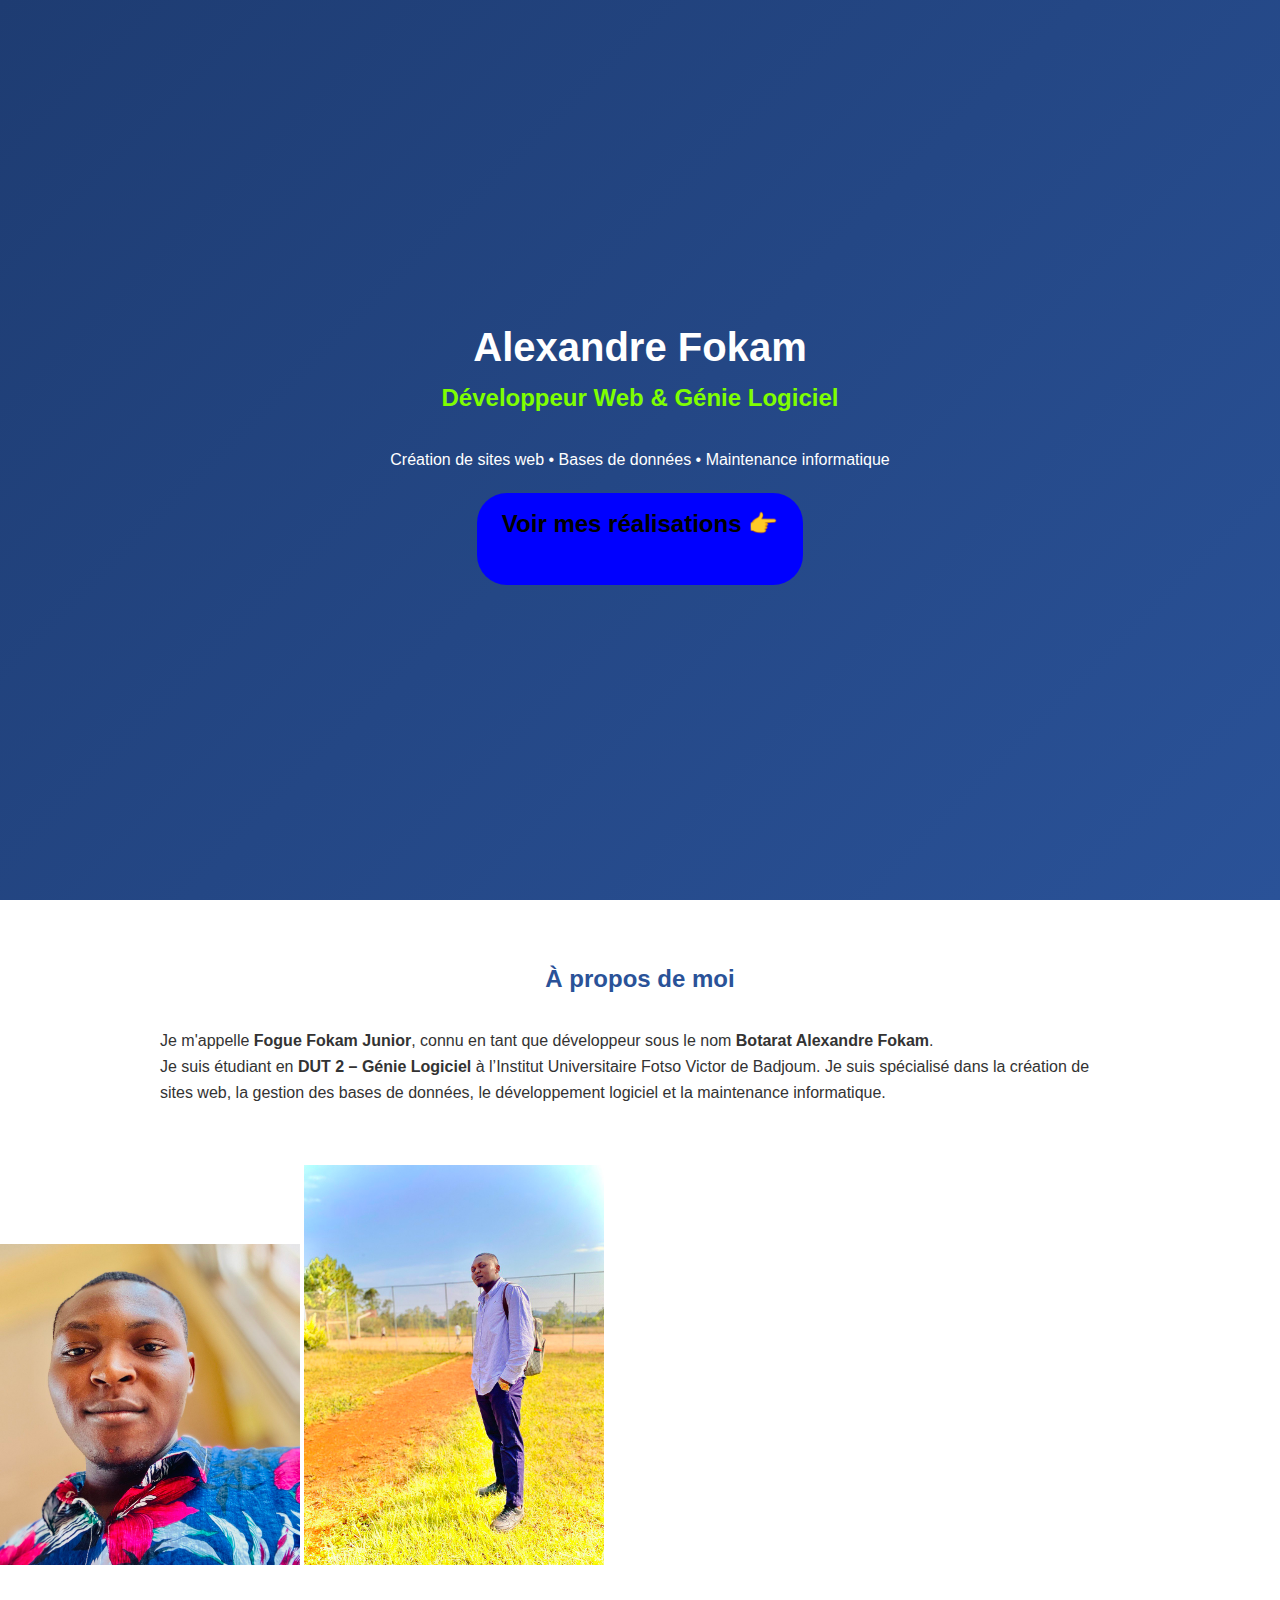
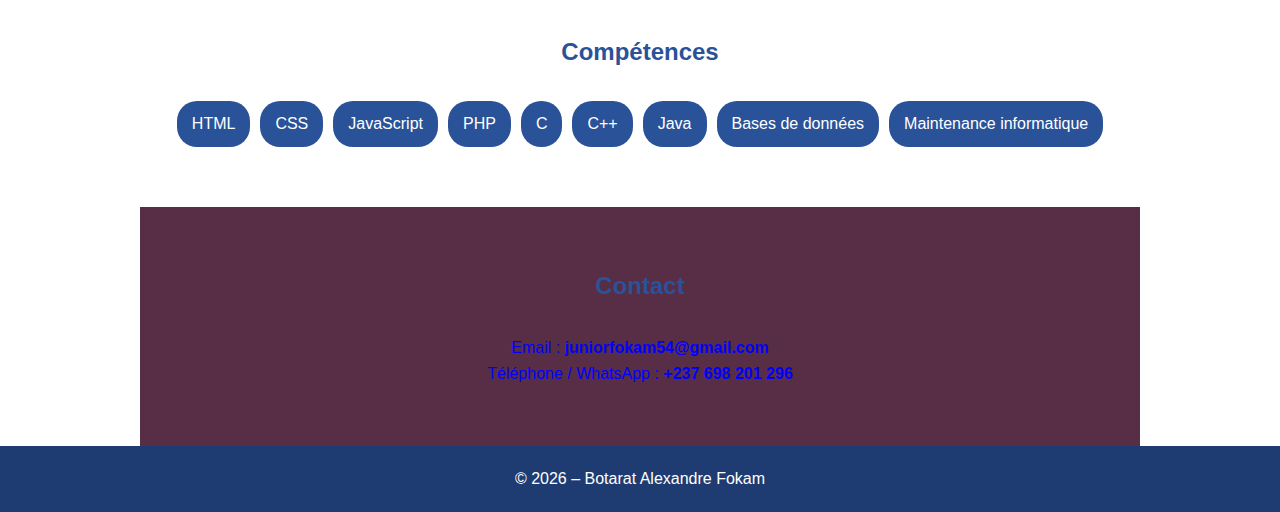
<file: index.html>
<!DOCTYPE html>
<html lang="fr">
<head>
    <meta charset="UTF-8">
    <meta name="viewport" content="width=device-width, initial-scale=1.0">
    <title>Botarat Alexandre Fokam | Portfolio</title>
    <link rel="stylesheet" href="style.css">
</head>
<body>

    <!-- HERO -->
    <header class="hero">
        <div class="hero-content">
            <h1> Alexandre Fokam</h1>
            <h2><strong style="color: chartreuse;">Développeur Web & Génie Logiciel</strong></h2>
            <p>
                Création de sites web • Bases de données • Maintenance informatique
            </p>

            <!-- BOUTON VERS PROJECTS.HTML -->
            <a href="projets.html" class="btn primary">
                
                 <h2><strong style="color: black;">Voir mes réalisations 👉 </strong></h2>
            </a>
        </div>
    </header>

    <!-- A PROPOS -->
    <section class="about">
        <h2>À propos de moi</h2>
        <p>
            Je m'appelle <strong>Fogue Fokam Junior</strong>, connu en tant que développeur
            sous le nom <strong>Botarat Alexandre Fokam</strong>.
        </p>
        <p>
            Je suis étudiant en <strong>DUT 2 – Génie Logiciel</strong> à
            l’Institut Universitaire Fotso Victor de Badjoum.
            Je suis spécialisé dans la création de sites web,
            la gestion des bases de données, le développement logiciel
            et la maintenance informatique.
        </p>
    </section>
  <div class="tof">
            <img src="assets/images/tof1.jpg" alt="Vue 1 du projet" width="300">
            <img src="assets/images/tof4.jpg" alt="Vue 1 du projet" width="300">
        </div>
    <!-- COMPETENCES -->
    <section class="skills">
        <h2>Compétences</h2>
        <div class="skills-list">
            <span>HTML</span>
            <span>CSS</span>
            <span>JavaScript</span>
            <span>PHP</span>
            <span>C</span>
            <span>C++</span>
            <span>Java</span>
            <span>Bases de données</span>
            <span>Maintenance informatique</span>
        </div>
    </section>

    <!-- CONTACT -->
    <section class="Botarat">
        <h2>Contact</h2>
        <p>Email : <strong>juniorfokam54@gmail.com</strong></p>
        <p>Téléphone / WhatsApp : <strong>+237 698 201 296</strong></p>
    </section>

    <footer>
        <p>© 2026 – Botarat Alexandre Fokam</p>
    </footer>

</body>
</html>
</file>
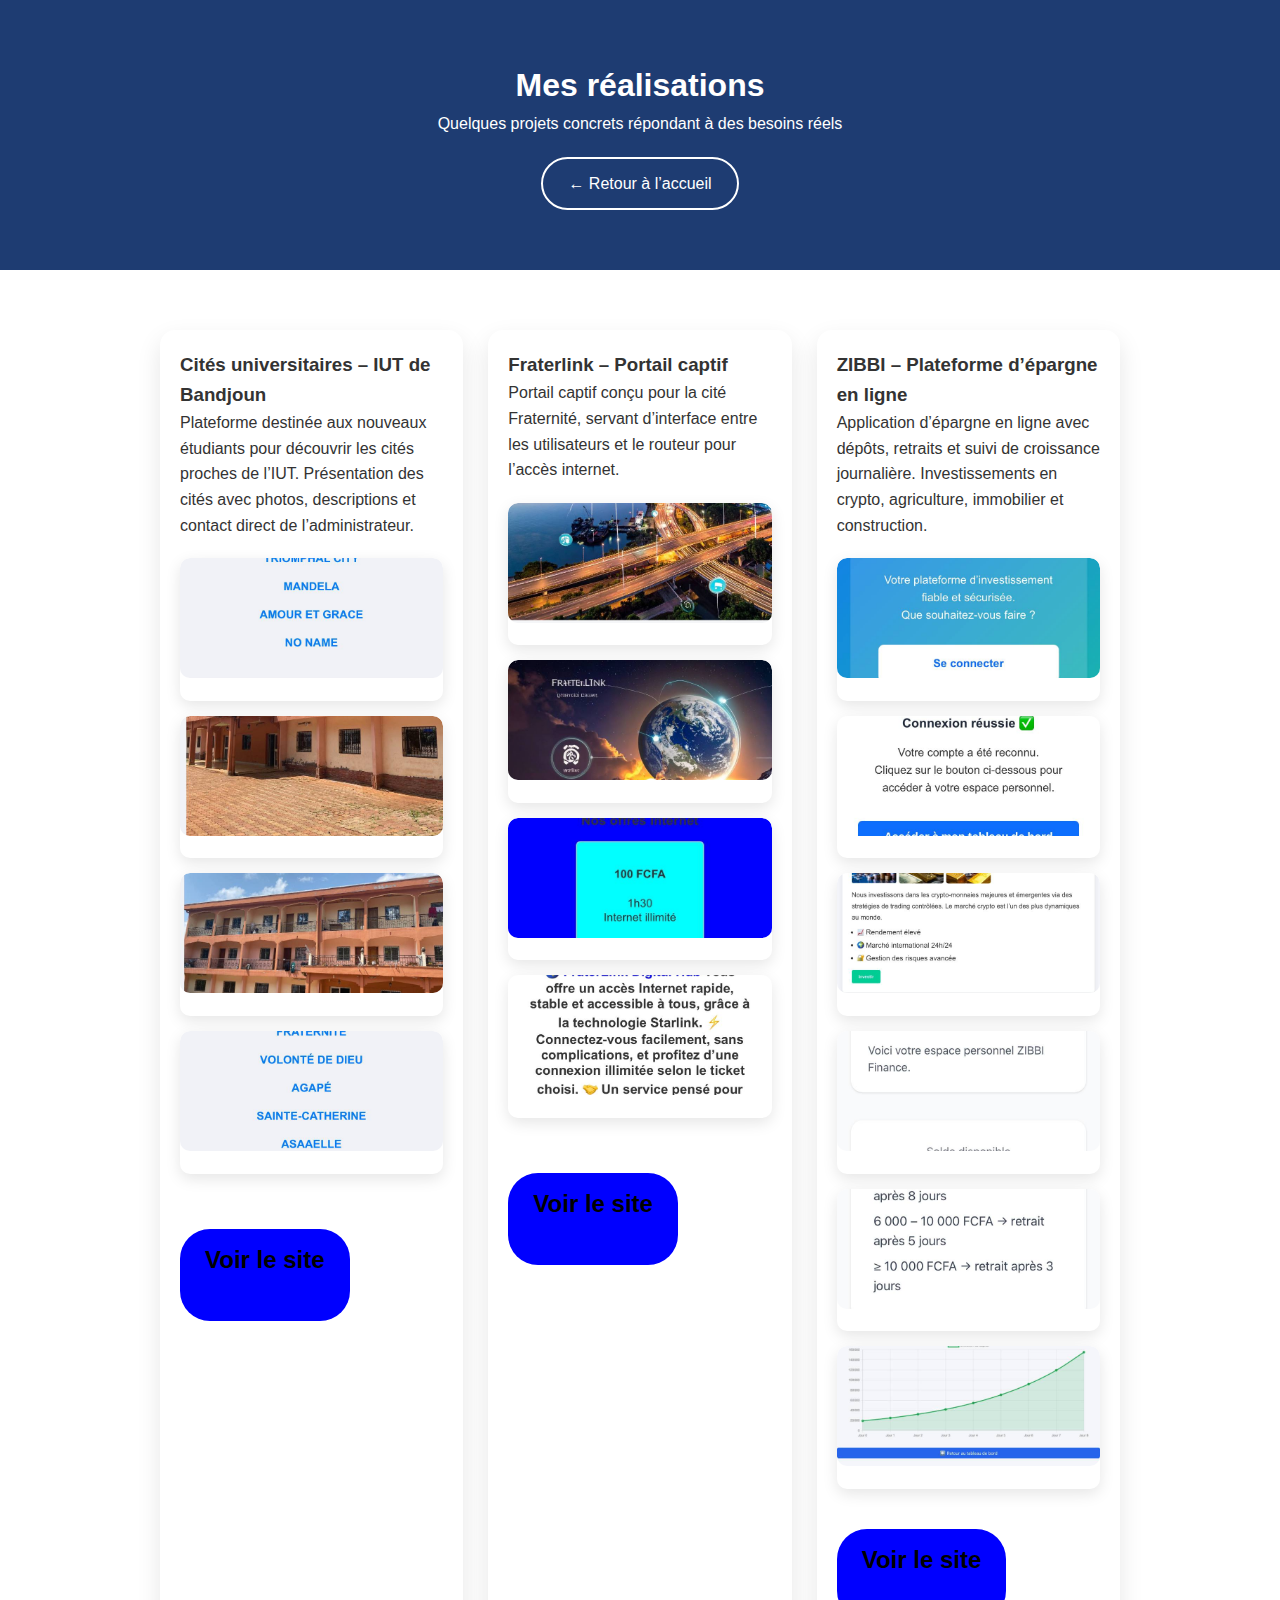
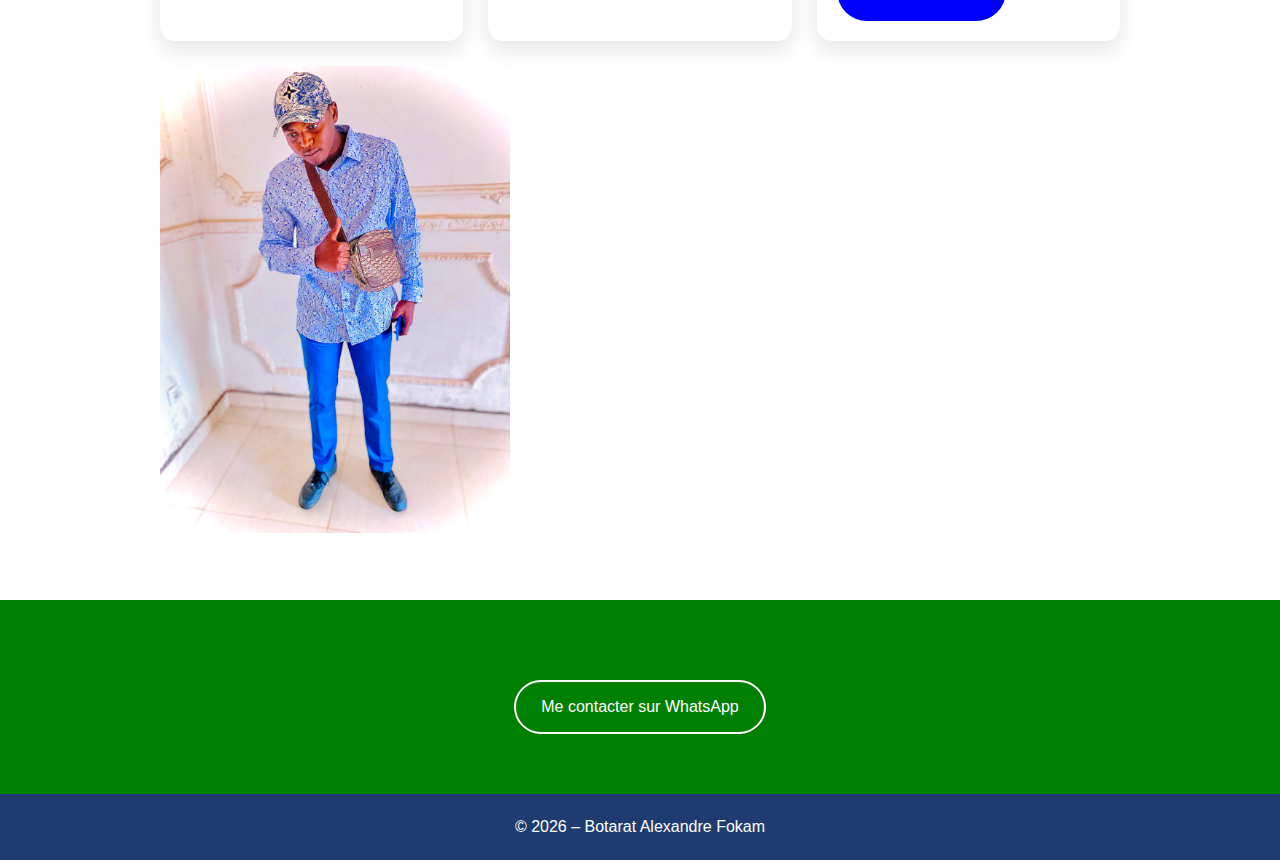
<file: projets.html>
<!DOCTYPE html>
<html lang="fr">
<head>
    <meta charset="UTF-8">
    <meta name="viewport" content="width=device-width, initial-scale=1.0">
    <title>Mes réalisations | Botarat Alexandre Fokam</title>
    <link rel="stylesheet" href="style.css">
</head>
<body>

    <header class="projects-hero">
        <h1>Mes réalisations</h1>
        <p>Quelques projets concrets répondant à des besoins réels</p>
        <a href="index.html" class="btn secondary">← Retour à l’accueil</a>
    </header>

    <section class="projects">
        <div class="projects-container">

            <!-- PROJET 1 -->
            <div class="project-card">
                
                <h3>Cités universitaires – IUT de Bandjoun</h3>
                <p>
                    Plateforme destinée aux nouveaux étudiants pour découvrir
                    les cités proches de l’IUT.  
                    Présentation des cités avec photos, descriptions et
                    contact direct de l’administrateur.
                </p>
                 <!-- GALERIE PHOTOS -->
    <div class="project-gallery">

        <div class="gallery-item">
            <img src="assets/images/tof6.jpg" alt="Vue 1 du projet">
        </div>

        <div class="gallery-item">
            <img src="assets/images/tof7.jpg" alt="Vue 2 du projet">
        </div>

        <div class="gallery-item">
            <img src="assets/images/tof8.jpg" alt="Vue 3 du projet">
        </div>

        <div class="gallery-item">
            <img src="assets/images/tof9.jpg" alt="Vue 4 du projet">
        </div>

        <div class="gallery-item">
            
        </div>

    </div>
                <a href="https://playful-otter-45130d.netlify.app" target="_blank" class="btn primary">
                     <h2><strong style="color: black;">Voir le site </strong></h2>
                </a>
            </div>

            <!-- PROJET 2 -->
            <div class="project-card">
                
                <h3>Fraterlink – Portail captif</h3>
                <p>
                    Portail captif conçu pour la cité Fraternité,
                    servant d’interface entre les utilisateurs
                    et le routeur pour l’accès internet.
                </p>
                 <!-- GALERIE PHOTOS -->
    <div class="project-gallery">

        <div class="gallery-item">
            <img src="assets/images/tof10.jpg" alt="Vue 1 du projet">
        </div>

        <div class="gallery-item">
            <img src="assets/images/tof11.jpg" alt="Vue 2 du projet">
        </div>

        <div class="gallery-item">
            <img src="assets/images/tof13.jpg" alt="Vue 3 du projet">
        </div>

        <div class="gallery-item">
            <img src="assets/images/tof14.jpg" alt="Vue 4 du projet">
        </div>

        <div class="gallery-item">
            
        </div>

    </div>
                <a href="https://6942df19bde5e3aab5376995--dynamic-meerkat-9d7280.netlify.app/" target="_blank" class="btn primary">
                     <h2><strong style="color: black;">Voir le site </strong></h2>
                </a>
            </div>

            <!-- PROJET 3 -->
            <div class="project-card">
                
                <h3>ZIBBI – Plateforme d’épargne en ligne</h3>
                <p>
                    Application d’épargne en ligne avec dépôts,
                    retraits et suivi de croissance journalière.
                    Investissements en crypto, agriculture,
                    immobilier et construction.
                </p>
                 <!-- GALERIE PHOTOS -->
    <div class="project-gallery">

        <div class="gallery-item">
            <img src="assets/images/tof15.jpg" alt="Vue 1 du projet">
        </div>

        <div class="gallery-item">
            <img src="assets/images/tof16.jpg" alt="Vue 2 du projet">
        </div>

        <div class="gallery-item">
            <img src="assets/images/tof17.jpg" alt="Vue 3 du projet">
        </div>

        <div class="gallery-item">
            <img src="assets/images/tof18.jpg" alt="Vue 4 du projet">
        </div>

        <div class="gallery-item">
            <img src="assets/images/tof19.jpg" alt="Vue 5 du projet">
        </div>

        <div class="gallery-item">
            <img src="assets/images/tof20.jpg" alt="Vue 5 du projet">
        </div>

    </div>
                <a href="https://zibbi.wuaze.com/ZIBBI/" target="_blank" class="btn primary">
                    <h2><strong style="color: black;">Voir le site </strong></h2>
                </a>
            </div>

  <div >
            <img src="assets/images/tof2.jpg" alt="Vue 1 du projet" width="350">
        </div>

        </div>
    </section>
    <div class="botar">
     <a href="https://wa.me/237698201296"  
       target="_blank" class="btn secondary">
        Me contacter sur WhatsApp
    </a>
    </div>
    <footer>
        <p>© 2026 – Botarat Alexandre Fokam</p>
    </footer>

</body>
</html>
</file>
<file: style.css>
* {
    margin: 0;
    padding: 0;
    box-sizing: border-box;
    font-family: Arial, Helvetica, sans-serif;
}

body {
    line-height: 1.6;
    color: #333;
}

/* HERO INDEX */
.hero {
    min-height: 100vh;
    background: linear-gradient(135deg, #1e3c72, #2a5298);
    color: white;
    display: flex;
    justify-content: center;
    align-items: center;
    text-align: center;
    padding: 20px;
}

.hero h1 {
    font-size: 2.5rem;
}

/* BOUTONS */
.btn {
    display: inline-block;
    margin-top: 20px;
    padding: 12px 25px;
    border-radius: 30px;
    text-decoration: none;
    transition: 0.3s;
}

.primary {
    background: blue;
    color: #2a5298;
}

.secondary {
    border: 2px solid white;
    color: white;
}

.btn:hover {
    transform: scale(1.05);
}

/* SECTIONS */
section {
    padding: 60px 20px;
    max-width: 1000px;
    margin: auto;
}

h2 {
    text-align: center;
    margin-bottom: 30px;
    color: #2a5298;
}

/* SKILLS */
.skills-list {
    display: flex;
    flex-wrap: wrap;
    justify-content: center;
    gap: 10px;
}

.skills-list span {
    background: #2a5298;
    color: white;
    padding: 10px 15px;
    border-radius: 20px;
}

/* PROJECTS PAGE */
.projects-hero {
    background: #1e3c72;
    color: white;
    text-align: center;
    padding: 60px 20px;
}

.projects-container {
    display: grid;
    grid-template-columns: repeat(auto-fit, minmax(280px, 1fr));
    gap: 25px;
}

.project-card {
    background: white;
    padding: 20px;
    border-radius: 15px;
    box-shadow: 0 10px 25px rgba(0,0,0,0.1);
}

.project-card img {
    width: 100%;
    height: 180px;
    object-fit: cover;
    border-radius: 10px;
    margin-bottom: 15px;
}

/* FOOTER */
footer {
    text-align: center;
    padding: 20px;
    background: #1e3c72;
    color: white;
}

/* RESPONSIVE */
@media (max-width: 768px) {
    .hero h1 {
        font-size: 2rem;
    }
}

/* GALERIE DES PROJETS */
.project-gallery {
    display: grid;
    grid-template-columns: repeat(auto-fit, minmax(150px, 1fr));
    gap: 15px;
    margin: 20px 0;
}




.gallery-item {
    border-radius: 10px;
    overflow: hidden;
    box-shadow: 0 5px 15px rgba(0,0,0,0.1);
}

.gallery-item img {
    width: 100%;
    height: 120px;
    object-fit: cover;
    transition: 0.3s;
}

.gallery-item img:hover {
    transform: scale(1.05);
}

.botar{
     background: green;
    color: white;
    text-align: center;
    padding: 60px 20px;
}

.Botarat{
     background: rgb(87, 46, 70);
    color: blue;
    text-align: center;
    padding: 60px 20px;
}
</file>
